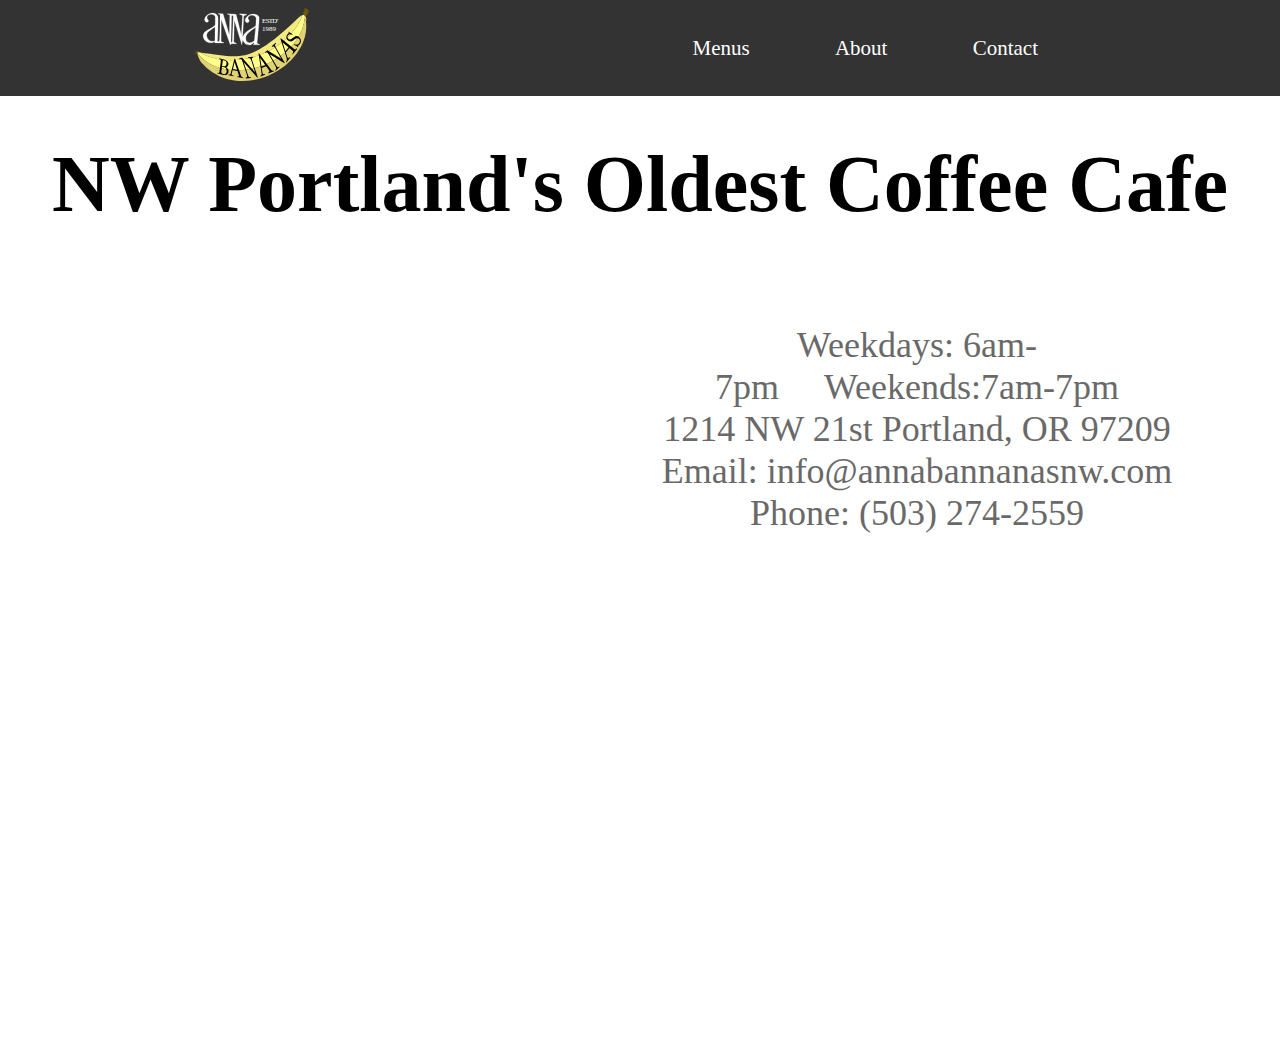
<file: index.html>
<!DOCTYPE html>
<html>

<head>
	<meta charset="utf-8">
	<meta name="viewport" content="width=device-width">
	<title>Anna Banana NW</title>
	<link rel="shortcut icon" type="image/svg" href="images/banana.svg" />
	<link href="style.css" rel="stylesheet" type="text/css" />
</head>

<body class="homepage">
	<div class="navbar">
		<section class="homelogo">
			<a href='index.html'><img src="images/annabanana-logo.svg"></a>
    </section>
    <section class='dropdown'>
      <a href="menus.html">Menus</a>
      <a href="about.html">About</a>
      <a href="contact.html">Contact</a>
    </section>
  </div> 
</div>

<section class='home-h1'><h1>NW Portland's Oldest Coffee Cafe</h1></section>
<div class="logo-class"> 
      <div class= 'logo map'>
        <iframe src="https://www.google.com/maps/embed?pb=!1m18!1m12!1m3!1d2794.8662333471966!2d-122.6957569344586!3d45.53289733687786!2m3!1f0!2f0!3f0!3m2!1i1024!2i768!4f13.1!3m3!1m2!1s0x549509fadf2c9949%3A0x2d54ecb01adae224!2sAnna%20Bannanas!5e0!3m2!1sen!2sus!4v1638352268387!5m2!1sen!2sus" width="600" height="450" style="border:0;" allowfullscreen="" loading="lazy"></iframe>
      </div>
  <div class='logo al'>
    <section class='hours'<h2>Weekdays: 6am-7pm&nbsp;&nbsp;&nbsp;&nbsp;&nbsp;Weekends:7am-7pm<br>1214 NW 21st Portland, OR 97209<br>Email: info@annabannanasnw.com<br>
Phone: (503) 274-2559</h2></section>
    </div>
</div>
          <script
  src="https://code.jquery.com/jquery-3.6.0.min.js"
  integrity="sha256-/xUj+3OJU5yExlq6GSYGSHk7tPXikynS7ogEvDej/m4="
  crossorigin="anonymous"></script>
  
    <script src="script.js"></script>
  </body>
</html>
</file>
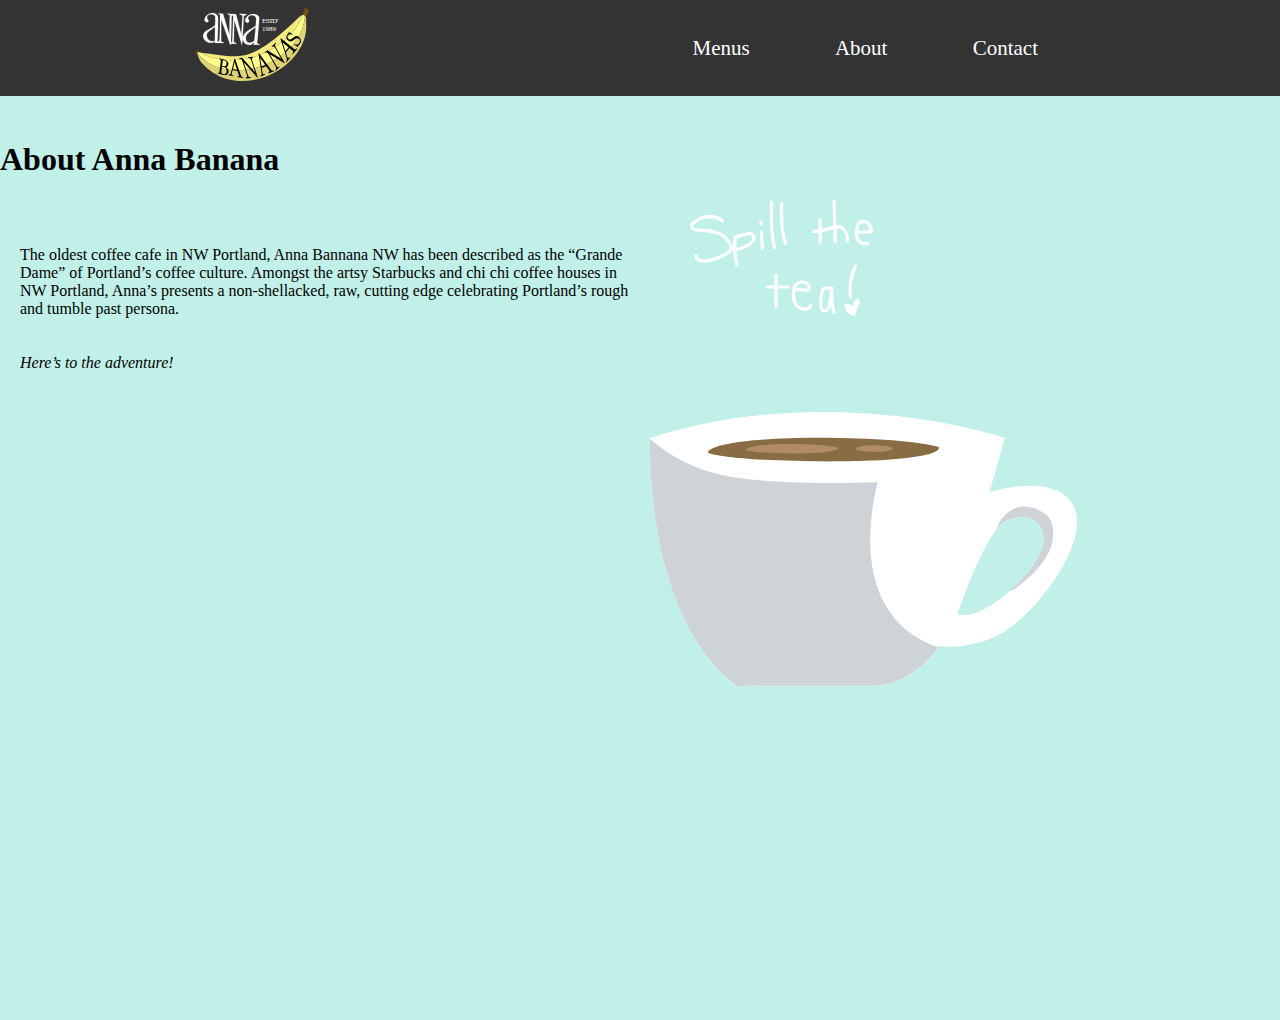
<file: about.html>
<!DOCTYPE html>
<html>

<head>
	<meta charset="utf-8">
	<meta name="viewport" content="width=device-width">
	<title>Anna Banana NW</title>
	<link rel="shortcut icon" type="image/svg" href="images/banana.svg" />
	<link href="style.css" rel="stylesheet" type="text/css" />
</head>
<body class="aboutpage">
	<div class="navbar">
		<section class="homelogo">
			<a href='index.html'><img src="images/annabanana-logo.svg" alt="Anna Banana logo."></alt></a>
    </section>
    <section class='dropdown'>
      <a href="menus.html">Menus</a>
      <a href="about.html">About</a>
      <a href="contact.html">Contact</a>
    </section>
  </div> 
</div>

<div class="about-column">
  <div class="makeitspill">
    <h1>About Anna Banana</h1>
    <div class="contain-tea">
      <div class="about content">
        <p>The oldest coffee cafe in NW Portland, Anna Bannana NW has been described as the “Grande Dame” of Portland’s coffee culture. Amongst the artsy Starbucks and chi chi coffee houses in NW Portland, Anna’s presents a non-shellacked, raw, cutting edge celebrating Portland’s rough and tumble past persona.<br><br><br><em>Here’s to the adventure!</em>
        </p>
        </div>
      <div class="about teaspill">
        <img id="spill-type" src="images/spilltea-type.svg">
        <img class="teacup" id="teacup-spill" src="images/teacup-spill.svg" />
      </div>
    </div>
  </div>
  </div>
          <script
  src="https://code.jquery.com/jquery-3.6.0.min.js"
  integrity="sha256-/xUj+3OJU5yExlq6GSYGSHk7tPXikynS7ogEvDej/m4="
  crossorigin="anonymous"></script>
  
    <script src="script.js"></script>
  </body>
</html>
</file>
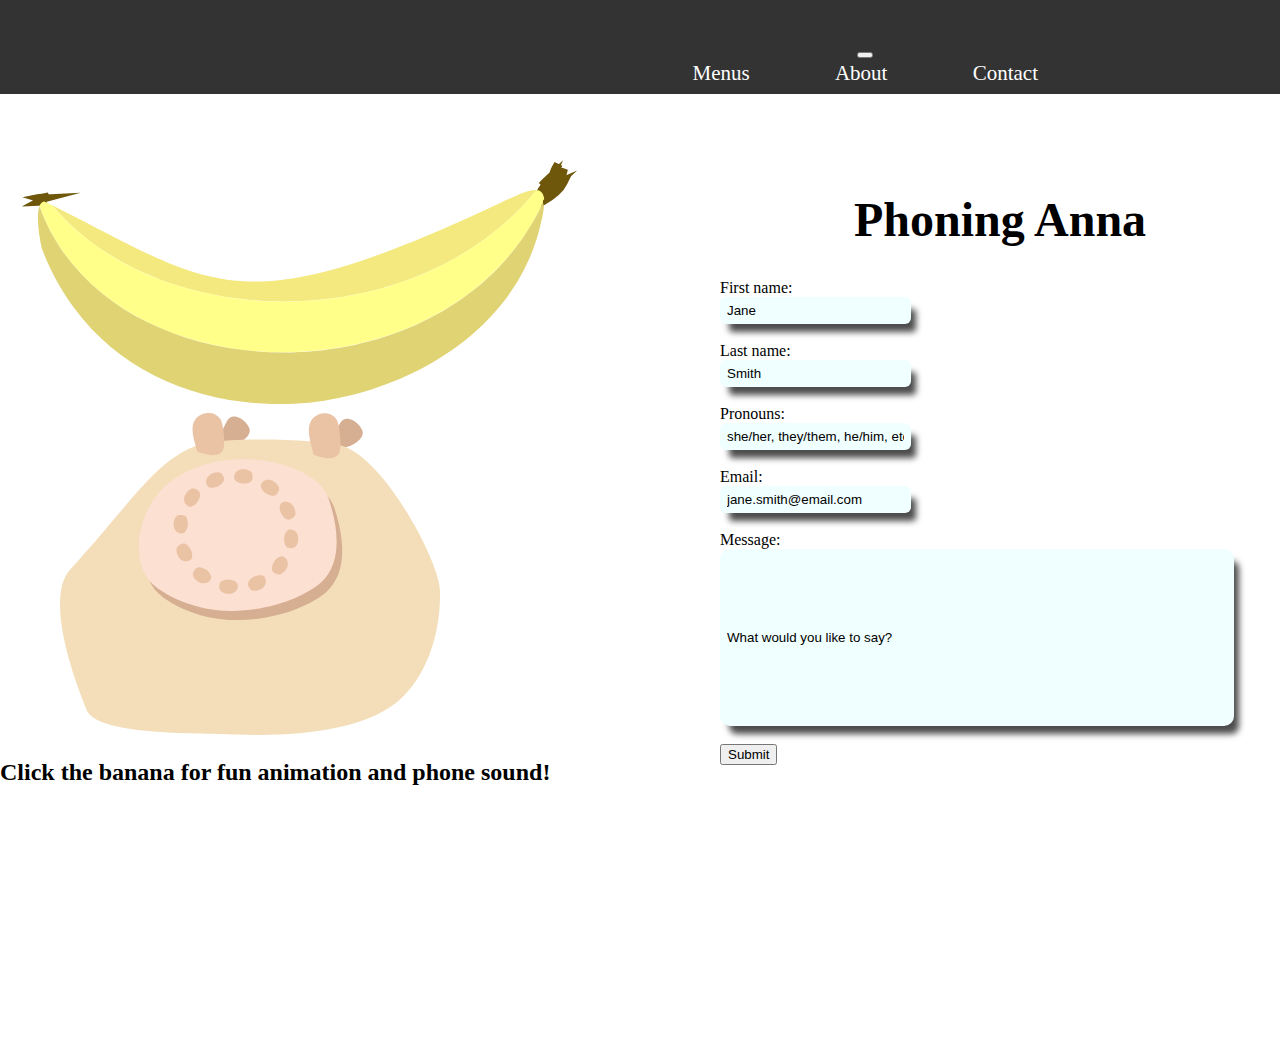
<file: contact-1.html>
<!DOCTYPE html>
<html>
  <head>
    <meta charset="utf-8">
    <meta name="viewport" content="width=device-width">
    <title>replit</title>
    <link href="style.css" rel="stylesheet" type="text/css" />
  </head>
<body class="homepage">
	<div class="navbar">
		<div class="dropdown">
			<a href='home.html'><button class="dropbtn">
    </button></a>
    <div class="dropdown-content">
      <a href="menus.html">Menus</a>
      <a href="about.html">About</a>
      <a href="index.html">Contact</a>
    </div>
  </div> 
</div>
<audio id="phonesound">
  <source src="audio/phone-ring.mp3" type="audio/mpeg">
</audio>
<div class="ringphone"> <div class='contact banana-phone'>
    <img src="images/banana.svg" class="banana">
    <img class="phone" src="images/phone.svg">
    <h2>Click the banana for fun animation and phone sound!</h2>
    </div>
    <div class= 'contact form'>
      <h1 class='h1'>Phoning Anna</h2>
      <form action="placekitten.com/200/200" autocomplete="on">
      <label for="fname">First name:</label><br>
      <input type="text" id="fname" name="fname"value="Jane"><br><br>
      <label for="lname">Last name:</label><br>
      <input type="text" id="lname" name="lname" value="Smith"><br><br>
      <label for='pronouns'>Pronouns:</label><br>
      <input type="text" id="pronouns" name="pronouns"value="she/her, they/them, he/him, etc."><br><br>
      <label for="email">Email:</label><br>
      <input type="email" id="email" name="email" value="jane.smith@email.com"autocomplete="off"><br><br>
      <label for="message">Message:</label><br>
      <input type="text" id="message" name="message"value="What would you like to say?"><autocomplete="off"><br><br>
      <input type="submit" value="Submit">
  </form>
</div>
          <script
  src="https://code.jquery.com/jquery-3.6.0.min.js"
  integrity="sha256-/xUj+3OJU5yExlq6GSYGSHk7tPXikynS7ogEvDej/m4="
  crossorigin="anonymous"></script>
  
    <script src="script.js"></script>
  </body>
</html>
</file>
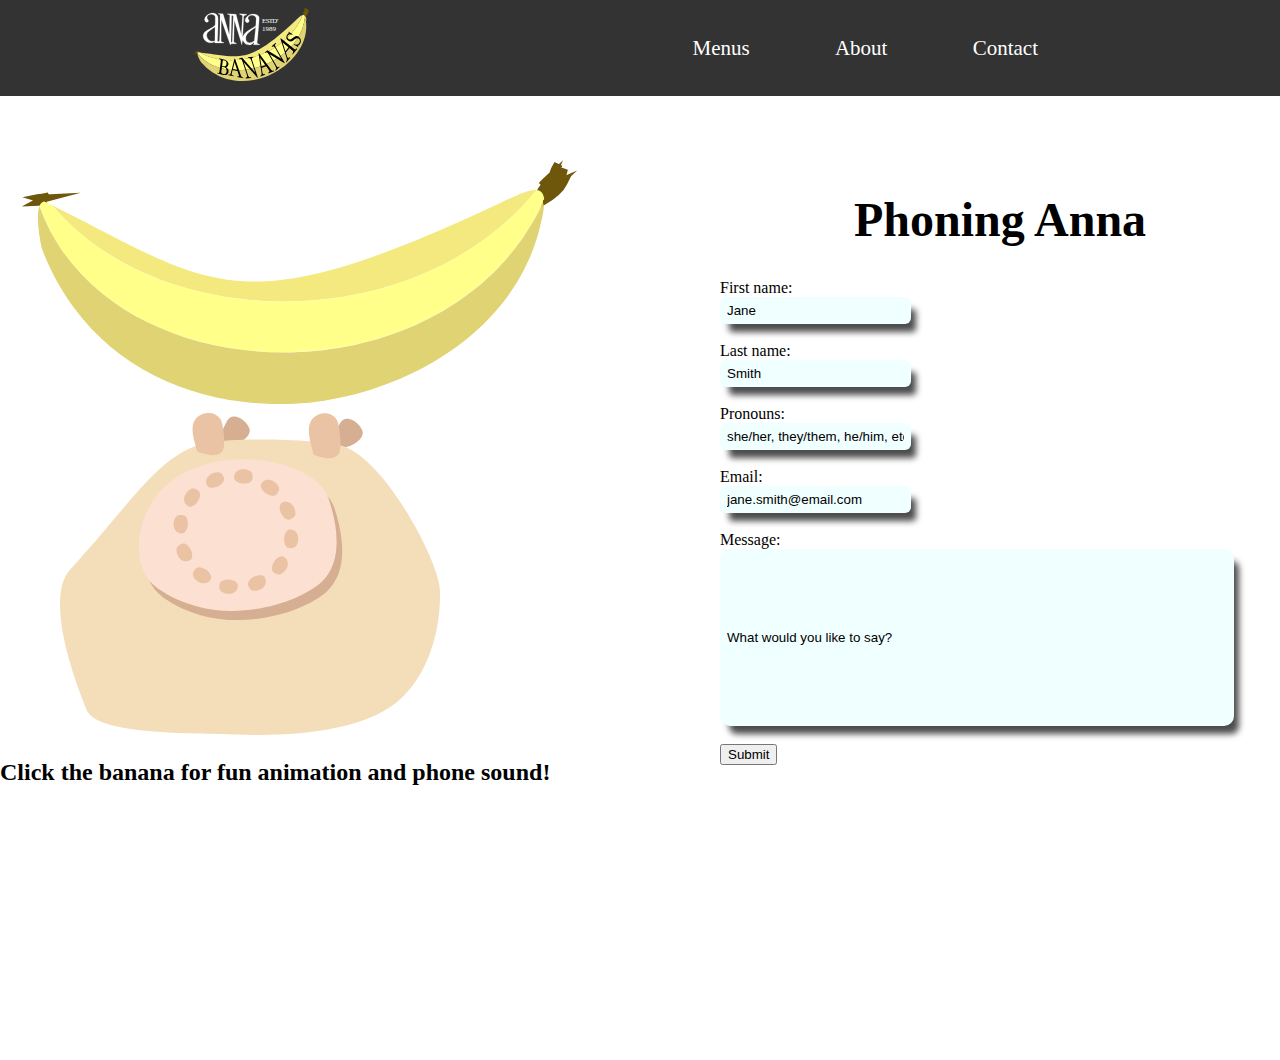
<file: contact.html>
<!DOCTYPE html>
<html>

<head>
	<meta charset="utf-8">
	<meta name="viewport" content="width=device-width">
	<title>Anna Banana NW</title>
	<link rel="shortcut icon" type="image/svg" href="images/banana.svg" />
	<link href="style.css" rel="stylesheet" type="text/css" />
</head>

<body class="homepage">
	<div class="navbar">
		<section class="homelogo">
			<a href='index.html'><img src="images/annabanana-logo.svg"></a>
    </section>
    <section class='dropdown'>
      <a href="menus.html">Menus</a>
      <a href="about.html">About</a>
      <a href="contact.html">Contact</a>
    </section>
  </div> 
</div>

<audio id="phonesound">
  <source src="audio/phone-ring.mp3" type="audio/mpeg">
</audio>
<div class="ringphone"> <div class='contact banana-phone'>
    <img src="images/banana.svg" class="banana">
    <img class="phone" src="images/phone.svg">
    <h2>Click the banana for fun animation and phone sound!</h2>
    </div>
    <div class= 'contact form'>
      <h1 class='h1'>Phoning Anna</h2>
      <form action="placekitten.com/200/200" autocomplete="on">
      <label for="fname">First name:</label><br>
      <input type="text" id="fname" name="fname"value="Jane"><br><br>
      <label for="lname">Last name:</label><br>
      <input type="text" id="lname" name="lname" value="Smith"><br><br>
      <label for='pronouns'>Pronouns:</label><br>
      <input type="text" id="pronouns" name="pronouns"value="she/her, they/them, he/him, etc."><br><br>
      <label for="email">Email:</label><br>
      <input type="email" id="email" name="email" value="jane.smith@email.com"autocomplete="off"><br><br>
      <label for="message">Message:</label><br>
      <input type="text" id="message" name="message"value="What would you like to say?"><autocomplete="off"><br><br>
      <input type="submit" value="Submit">
  </form>
</div>
          <script
  src="https://code.jquery.com/jquery-3.6.0.min.js"
  integrity="sha256-/xUj+3OJU5yExlq6GSYGSHk7tPXikynS7ogEvDej/m4="
  crossorigin="anonymous"></script>
  
    <script src="script.js"></script>
  </body>
</html>
</file>
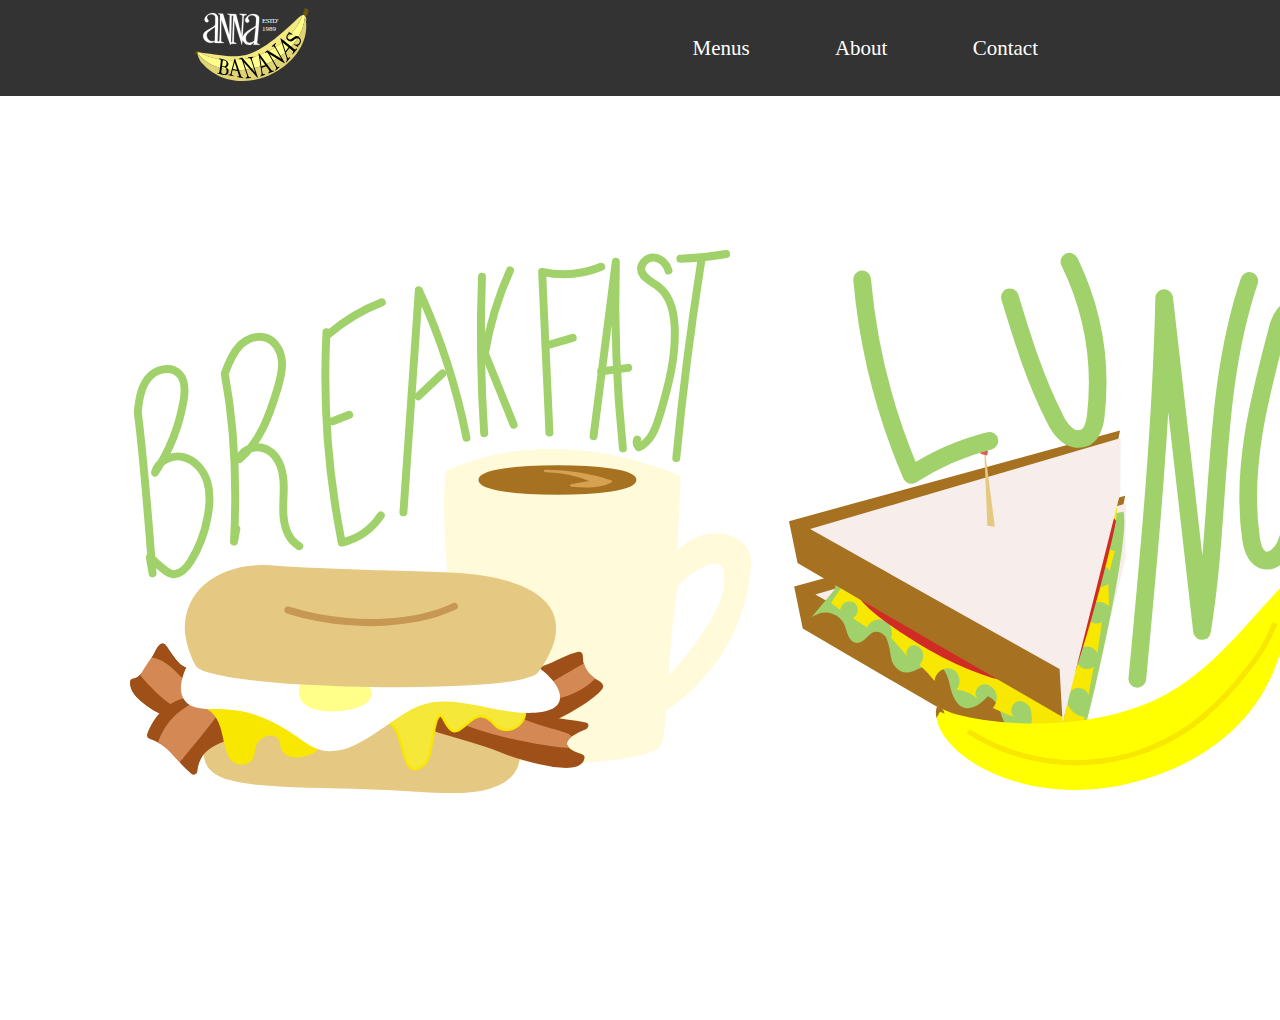
<file: menus.html>
<!DOCTYPE html>
<html>

<head>
	<meta charset="utf-8">
	<meta name="viewport" content="width=device-width">
	<title>Anna Banana NW</title>
	<link rel="shortcut icon" type="image/svg" href="images/banana.svg" />
	<link href="style.css" rel="stylesheet" type="text/css" />
</head>

<body class="homepage">
	<div class="navbar">
		<section class="homelogo">
			<a href='index.html'><img src="images/annabanana-logo.svg"></a>
    </section>
    <section class='dropdown'>
      <a href="menus.html">Menus</a>
      <a href="about.html">About</a>
      <a href="contact.html">Contact</a>
    </section>
  </div> 
</div>

<div class="menu-container">
<div class="break">
  <img id="break-pre" src="images/breakfast-pre.svg" onmouseover="hover(this);" onmouseout="unhover(this);"/>
</div>
<div class="break-menu">
  <h1>Breakfast Menu</h1>
</div>
<div class="lunch">
  <img id="lunch-pre" src="images/lunch-pre.svg" onmouseover="hoverL(this);" onmouseout="unhoverL(this);"/>
</div>
<div class="lunch-menu">
  <h1>Lunch Menu</h1>
</div>
</div>
          <script
  src="https://code.jquery.com/jquery-3.6.0.min.js"
  integrity="sha256-/xUj+3OJU5yExlq6GSYGSHk7tPXikynS7ogEvDej/m4="
  crossorigin="anonymous"></script>
  <script>

  </script>
    <script src="script.js"></script>
  </body>
</html>
</file>
<file: style.css>
a {
  color: black;
  text-decoration: none;
}
.h1 {
  font-size: 48px;
  text-align: center;
}

/*--Nav Bar--*/
.navbar {
  box-sizing: border-box;
  background-color: #333;
  /* margin-top: -15px;
  margin-left: -15px;
  margin-right: -15px;*/
  position: fixed;
  top: 0;
  overflow: visible;
  width: 100%;
  text-align: center;
}

.navbar a {
  text-align: center;
  padding: 0px 20px;
  margin: 24px;
}

.homelogo {
  float: left;
  /* overflow: hidden; 
  ------
    z-index: 501;
    background-size: cover;
    margin-left: 154px;
    margin-top: 9px;
    margin-bottom: 11px;
    text-align: center;
    width: 6%;*/
  z-index: 501;
  background-size: cover;
  margin-left: 57px;
  margin-top: 8px;
  margin-bottom: 11px;
}

.homelogo img {
  width: 30%;
}

.dropdown {
  float: right;
  font-size: 21px;
  background-color: inherit;
  font-family: inherit;
  margin-top: 36px;
  margin-bottom: 8px;
  margin-right: 202px;
}

.dropdown a {
  float: none;
  color: white;
  padding: 0px 16px;
  text-decoration: none;
  text-align: left;
}

.dropdown a:hover {
  color: red;
}

/*---End of Nav---*/

/*----Ring Phone----*/
svg {
  width: 75%;
}
.ringphone {
  margin-top: 100px;
  display: flex; /*
  justify-content: center;*/
}
.contact banana-phone {
  flex: 1;
  flex-direction: column;
}
.logo anna-logo {
  flex: 1;
  flex-direction: column;
}
.banana {
  margin-bottom: -35px;
  margin-left: 18px;
  margin-right: 142px;
}
.phone {
  width: 380px;
  margin-top: 40px;
  margin-left: 60px;
  margin-right: 280px;
}
.jiggle {
  animation-name: jiggle;
  animation-duration: 1.8s;
  animation-fill-mode: forwards;
  animation-timing-function: linear;
}

@keyframes jiggle {
  0% {
    transform: rotate(15deg);
  }
  15% {
    transform: rotate(-15deg);
  }
  30% {
    transform: rotate(15deg);
  }
  45% {
    transform: rotate(-15deg);
  }
  55% {
    transform: rotate(15deg);
  }
  65% {
    transform: rotate(-15deg);
  }
  75% {
    transform: rotate(0deg);
  }
  85% {
    transform: rotate(-15deg);
  }
  100% {
    transform: rotate(0deg);
  }
}
/*---End of Ring Phone---*/

/*--Form--*/
.home-h1 {
  text-align: center;
  margin-top: 79px;
  font-size: 40px;
}
.contact {
  flex: 1;
}
.logo-class {
  display: flex;
  margin: 20px;
}
.logo.al {
  flex: 1;
  padding-top: 75px;
  padding-bottom: 75px;
  margin-right: 68px;
  margin-left: 22px;
}
.logo.map {
  flex: 1;
  text-align: center;
}
.contact:first-contact {
  margin-right: 200px;
}
#message {
  height: 165px;
  width: 500px;
  box-shadow: 7px 10px 6px -2px rgba(0, 0, 0, 0.7);
  border: 5px solid transparent;
  background-color: azure;
  border-radius: 10px;
}
#fname {
  box-shadow: 7px 10px 6px -2px rgba(0, 0, 0, 0.7);
  border: 5px solid transparent;
  background-color: azure;
  border-radius: 6px;
}

#lname {
  box-shadow: 7px 10px 6px -2px rgba(0, 0, 0, 0.7);
  border: 5px solid transparent;
  background-color: azure;
  border-radius: 6px;
}

#pronouns {
  box-shadow: 7px 10px 6px -2px rgba(0, 0, 0, 0.7);
  border: 5px solid transparent;
  background-color: azure;
  border-radius: 6px;
}
#email {
  box-shadow: 7px 10px 6px -2px rgba(0, 0, 0, 0.7);
  border: 5px solid transparent;
  background-color: azure;
  border-radius: 6px;
}

/*---loading screen START---
.body {
  margin: 0;
  padding: 0;
  background: #262626;
  width:100vw;
  height:100vh;
}

.cup-load {
  position: absolute;
  top: 50%;
  left: 50%;
  transform: translate(-50%, -50%);
  width: 150px;
  height: 180px;
  border: 6px solid #262626;
  border-top: 2px solid transparent;
  border-radius: 15px;
  border-top-left-radius: 5px;
  border-top-right-radius: 5px;
  background: url(https://image.ibb.co/fmHm66/wave.png);
  background-position: 0px 350px;
  background-repeat: repeat-x;
  animation: filling 10s ease-in-out infinite;
  box-shadow: 0 0 0 6px #fff, 0 20px 35px rgba(0,0,0,1);
}
.load-wrapper {
  width: 100%;
  height: 100%;
  position: absolute;
  top: 0;
  left: 0;
  background-color: #242f3f;
  display:flex;
  justify-content: center;
  align-items: center;
}

.cup-load:before {
  content: '';
  position: absolute;
  width: 50px;
  height: 80px;
  border: 6px solid #fff;
  right: -57px;
  top: 30px;
  border-top-right-radius: 35px;
  border-bottom-right-radius: 35px;
}

@keyframes filling {
  50% {background-position: 3000px 0px;}
  100% {background-position: 6000px 350px;}
}

*/

/*Menus*/
.menu-container {
  display: grid;
  grid-template-columns: 1fr 1fr;
  grid-template-rows: 1fr;
  grid-gap: 0px 38px;
  margin: 20px;
}
/*
.menu-container div {
  border: 1px solid blue;
  
}*/
.menu-container img {
  width: 100%;
  padding: 130px;
}

html,
body,
.menu-container {
  height: 100%;
  margin: 0;
}

/*For presentation only*/ .menu-container {
  position: relative;
}

.break-menu {
  display: none;
  margin-top: 120px;
  padding: 80px;
}
.lunch-menu {
  display: none;
  margin-top: 120px;
  padding: 80px;
}
/*---about---*/
.about-column {
  margin-top: 100px;
  display: flex;
}
.about-column>*h1 {
  padding-left: 20px;
  margin-bottom: 0;
}
.contain-tea {
  display: flex;
  flex-direction: row;
}
.contain-tea div {
  flex: 1;
}
.about {
  margin: 20px 0px 0px;

}

.about.content {
  padding: 10px 0px 0px 20px;
  top: 0;
  left: 0;
  display: hidden;
}

html,
body,
.about-column {
  height: 100%;
  margin: 0;
  margin-top: 60px;
}

#spill-type {
  margin-left: 40px;
  margin-bottom: 92px;
  width: 30%;
}
.about.teaspill {
  padding: 0px 20px;
  margin: 0;
  display: block;
}
#teacup-spill {
  display: contain;
  transition: transform 1s;
  width: 70%;
}
.flip {
  transform: rotate(-45deg);
}
body.aboutpage {
  background-color: #c1f0e9;
}
/*----fill---*/
:root {
  --background: #c1f0e9;
  --dark: #886c43;
}

.box {
  background: var(--dark);
  width: 200vw;
  height: 110vh;
  outline: 0;
  right: 0;
  padding: 0px;
}

.box::before {
  /* content: "FILL";
  font-size: 2rem;
  color: var(--background);
  font-family: Arial, Helvetica, sans-serif; */
  height: 100%;
  width: 100%;
  display: flex;
  
}
.box::after {
  content: "";
  position: absolute;
  bottom: 0;
  left: 0px;
  height: 150%;
  width: 300%;
  animation: spin 6s ease-in-out forwards;
  background-color: var(--background);
  border-radius: 30%;
}

@keyframes spin {
  0% {
    transform: translateY(90%) rotate(0deg);
  }
  25% {
    transform: translateY(0%) rotate(-15deg);
  }
  50% {
    transform: translateY(-35%) rotate(15deg);
  }
  75% {
    transform: translateY(-65%) rotate(-15deg);
  }
  100% {
    transform: translateY(-100%) rotate(10deg);
  }
}

section.hours {
  margin-top: -35px;
  margin-bottom: 52px;
  text-align: center;
  font-size: 36px;
  color: dimgrey;
}
</file>
